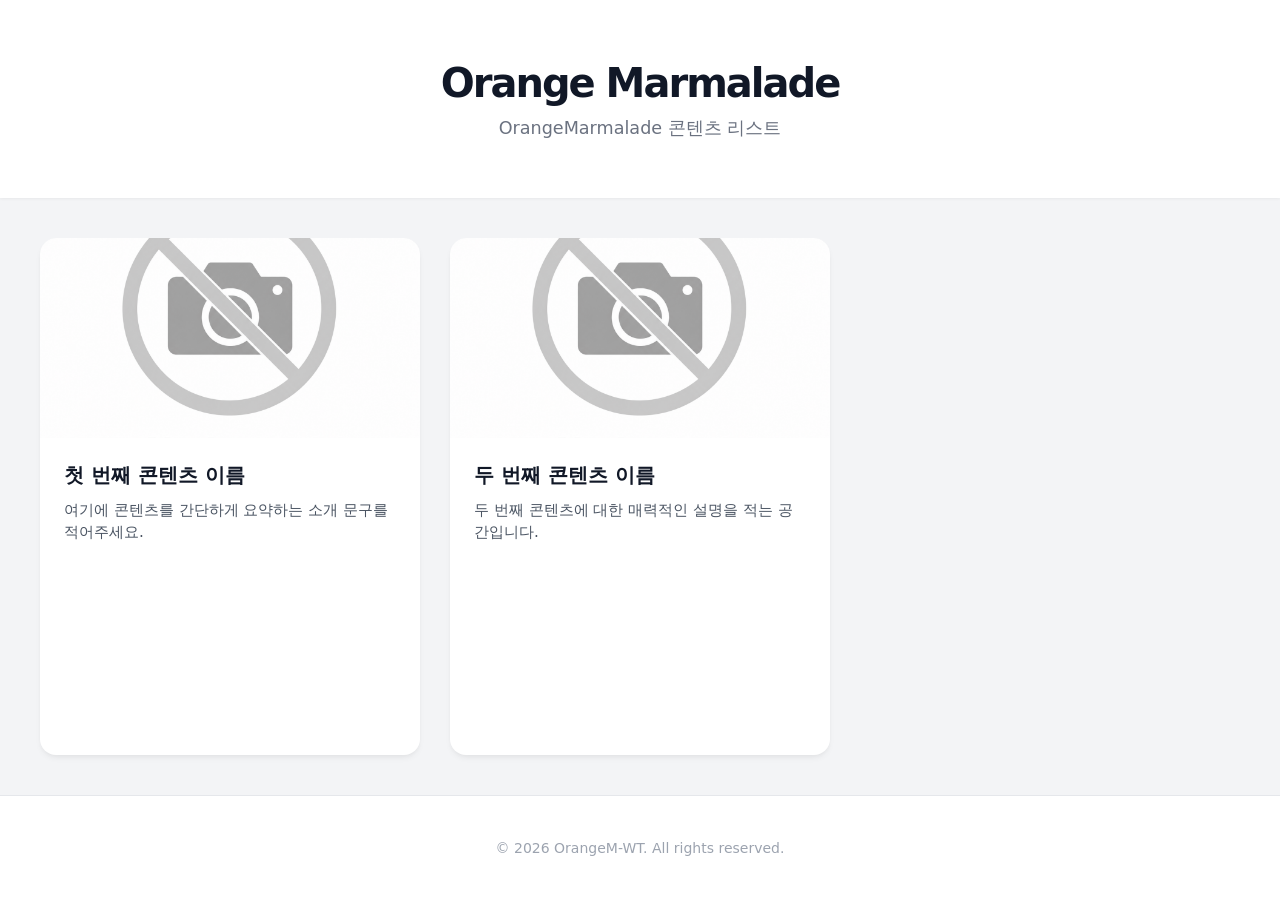
<file: index.html>
<!DOCTYPE html>
<html lang="ko">
<head>
  <meta charset="UTF-8">
  <meta name="viewport" content="width=device-width, initial-scale=1.0">
  <title>Orange Marmalade</title>
  <link rel="icon" href="favicon.png" type="image/png">
  <link rel="stylesheet" href="style.css">
</head>
<body>

  <header class="main-header">
    <h1>Orange Marmalade</h1>
    <p>OrangeMarmalade 콘텐츠 리스트</p>
  </header>

  <main class="grid-container">
    
    <a href="test/" class="content-card">
      <div class="card-image">
        <img src="test/main-thumb.png" alt="콘텐츠 1 섬네일" onerror="this.src='https://via.placeholder.com/400x250?text=Ready+for+Image'">
      </div>
      <div class="card-body">
        <h3 class="card-title">첫 번째 콘텐츠 이름</h3>
        <p class="card-desc">여기에 콘텐츠를 간단하게 요약하는 소개 문구를 적어주세요.</p>
      </div>
    </a>

    <a href="sample/" class="content-card">
      <div class="card-image">
        <img src="sample/main-thumb.png" alt="콘텐츠 2 섬네일" onerror="this.src='https://via.placeholder.com/400x250?text=Ready+for+Image'">
      </div>
      <div class="card-body">
        <h3 class="card-title">두 번째 콘텐츠 이름</h3>
        <p class="card-desc">두 번째 콘텐츠에 대한 매력적인 설명을 적는 공간입니다.</p>
      </div>
    </a>

    </main>

  <footer class="main-footer">
    <p>© 2026 OrangeM-WT. All rights reserved.</p>
  </footer>

</body>
</html>
</file>
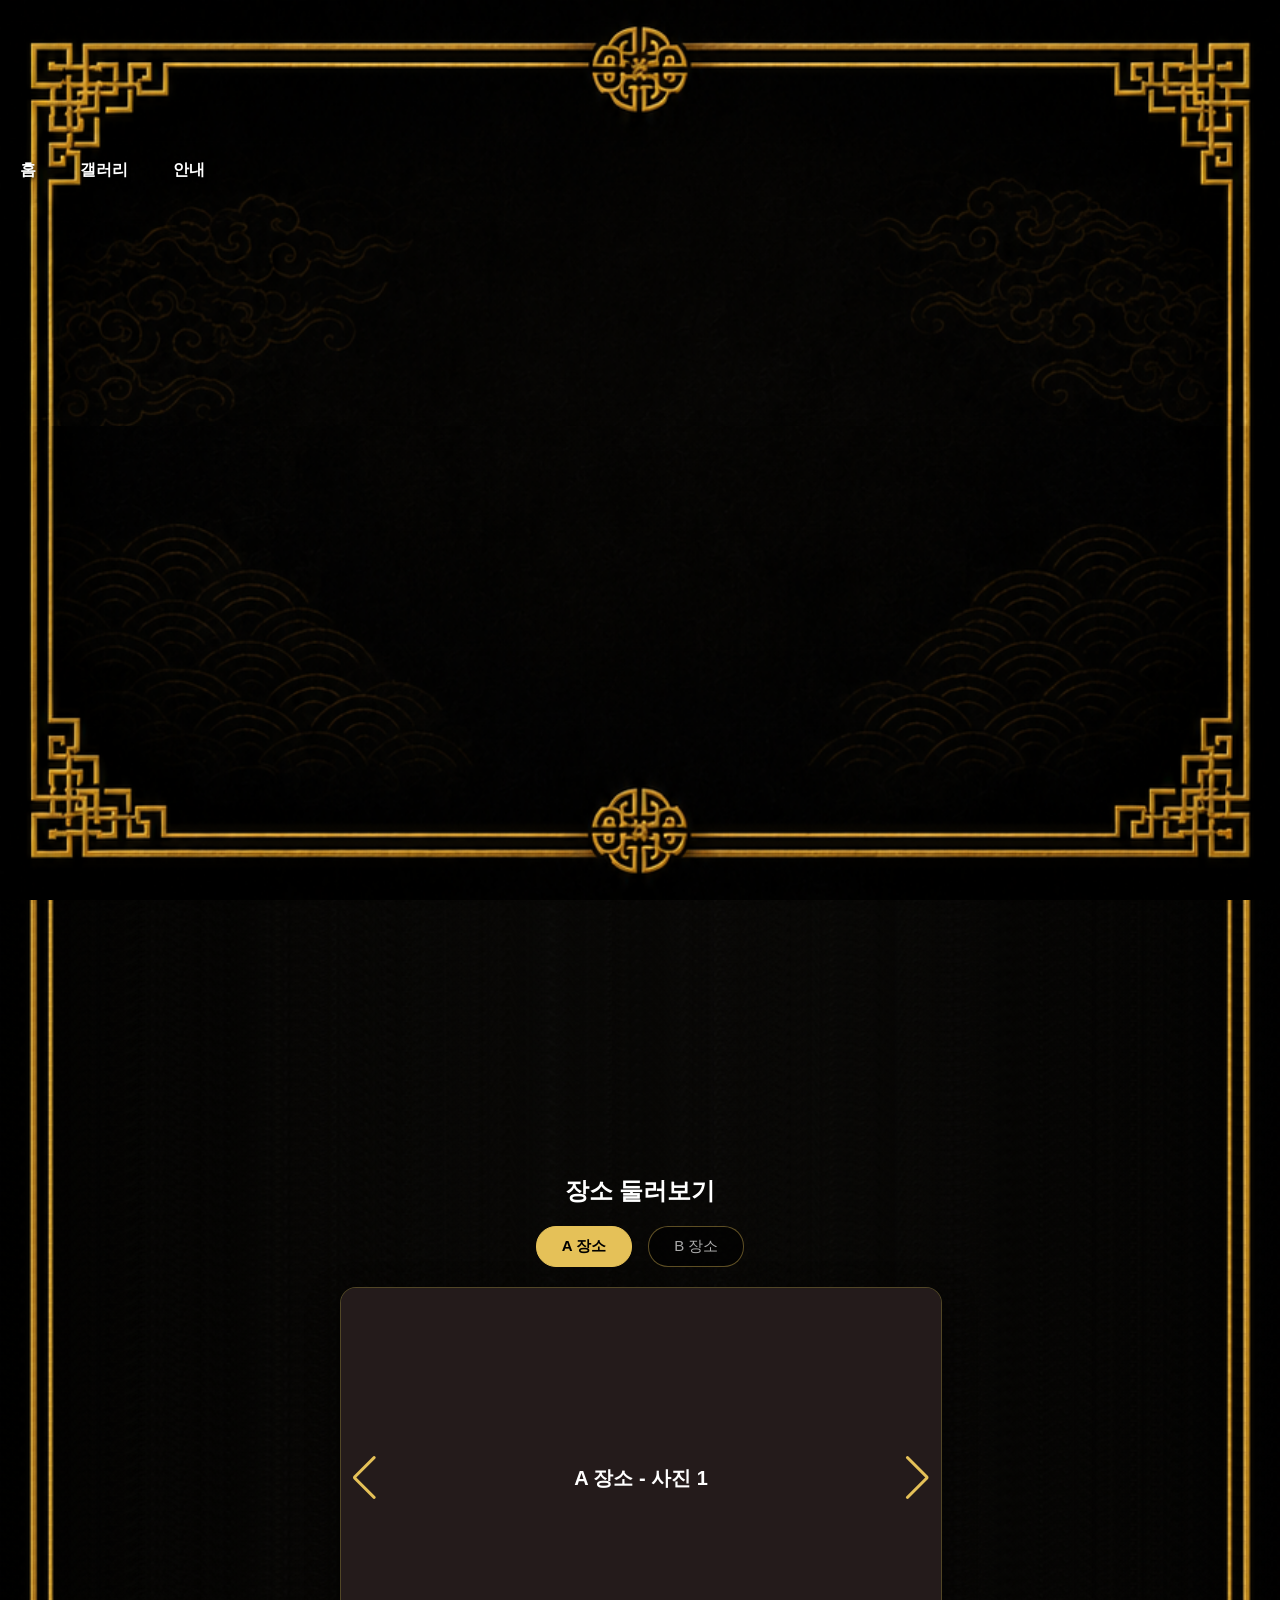
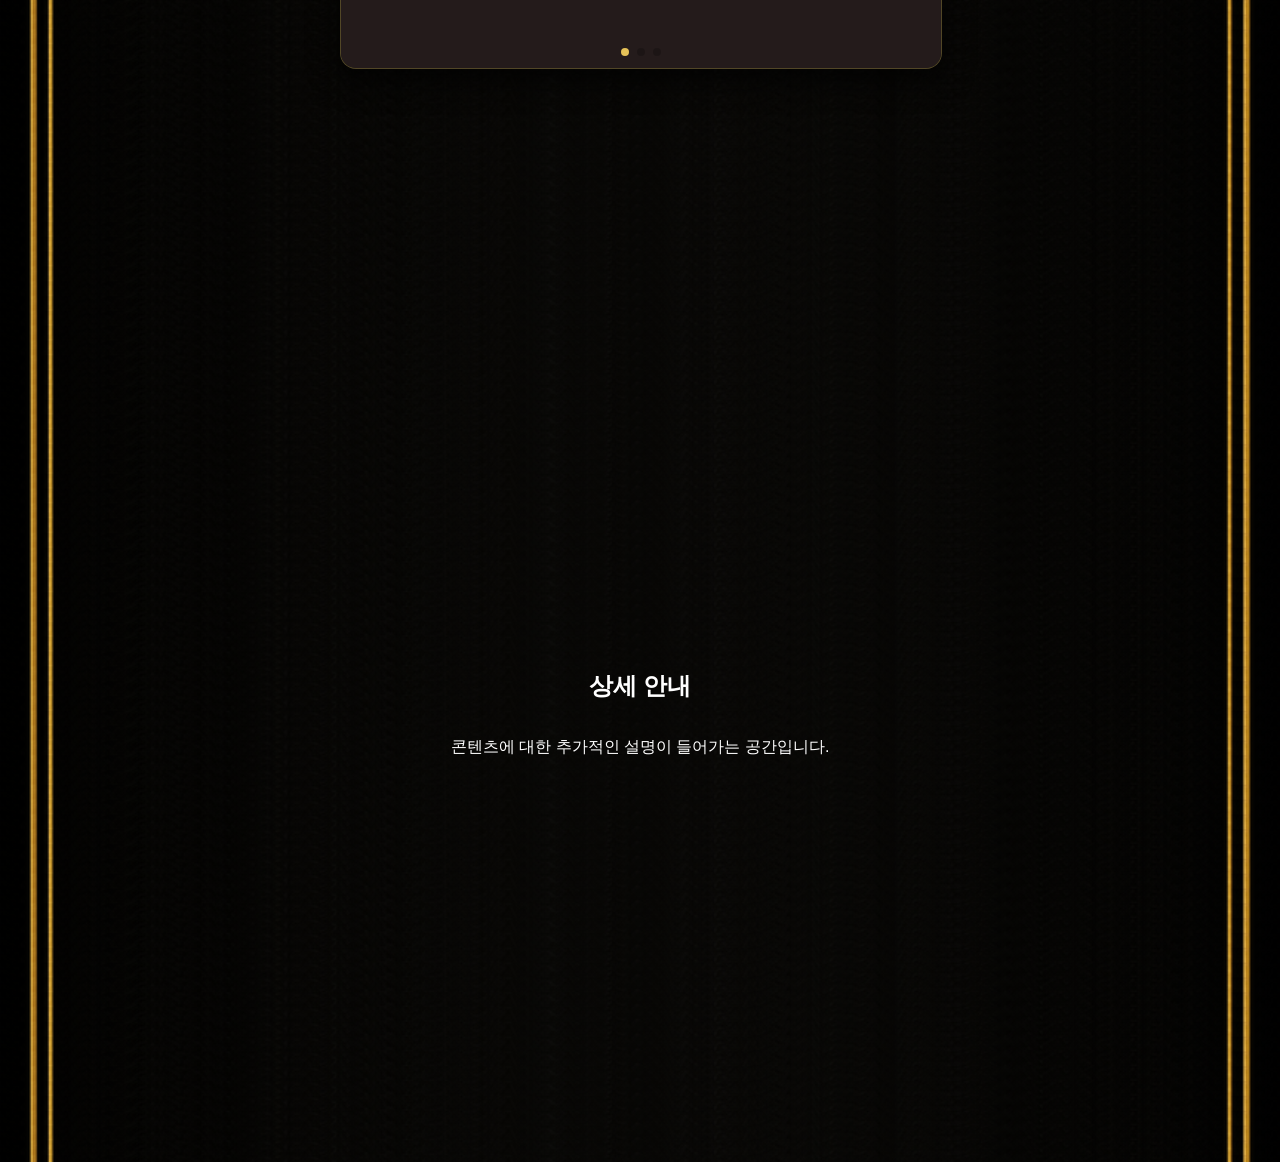
<file: sample/index.html>
<!DOCTYPE html>
<html lang="ko">
<head>
  <meta charset="UTF-8">
  <meta name="viewport" content="width=device-width, initial-scale=1.0">
  <title>콘텐츠 상세 소개</title>
  <link rel="stylesheet" href="https://cdn.jsdelivr.net/npm/swiper@11/swiper-bundle.min.css" />
  <link rel="stylesheet" href="style.css" />
</head>
<body>

  <nav class="custom-nav">
    <a href="#home">홈</a>
    <a href="#gallery">갤러리</a>
    <a href="#contact">안내</a>
  </nav>

  <section id="home">
    <h1 class="glow-title">환영합니다</h1>
    <p class="sub-text">아래로 스크롤 하거나 메뉴를 눌러 장소를 확인해 보세요.</p>
  </section>

  <section id="gallery">
    <h2 class="section-title">장소 둘러보기</h2>
    <div class="tab-container">
      <div class="tab-buttons">
        <button class="tab-btn active" onclick="openTab(event, 'place1')">A 장소</button>
        <button class="tab-btn" onclick="openTab(event, 'place2')">B 장소</button>
      </div>

      <div id="place1" class="tab-content active place1">
        <div class="swiper mySwiper">
          <div class="swiper-wrapper">
            <div class="swiper-slide">A 장소 - 사진 1</div>
            <div class="swiper-slide">A 장소 - 사진 2</div>
            <div class="swiper-slide">A 장소 - 사진 3</div>
          </div>
          <div class="swiper-button-next"></div>
          <div class="swiper-button-prev"></div>
          <div class="swiper-pagination"></div>
        </div>
      </div>

      <div id="place2" class="tab-content place2">
        <div class="swiper mySwiper">
          <div class="swiper-wrapper">
            <div class="swiper-slide">B 장소 - 사진 1</div>
            <div class="swiper-slide">B 장소 - 사진 2</div>
            <div class="swiper-slide">B 장소 - 사진 3</div>
          </div>
          <div class="swiper-button-next"></div>
          <div class="swiper-button-prev"></div>
          <div class="swiper-pagination"></div>
        </div>
      </div>
    </div>
  </section>

  <section id="contact">
    <h2 class="section-title">상세 안내</h2>
    <p class="sub-text">콘텐츠에 대한 추가적인 설명이 들어가는 공간입니다.</p>
  </section>

  <script src="https://cdn.jsdelivr.net/npm/swiper@11/swiper-bundle.min.js"></script>
  <script>
    let swiperInstance = null;

    function initSwiper() {
      if (swiperInstance !== null) {
        swiperInstance.destroy(true, true);
      }
      swiperInstance = new Swiper('.tab-content.active .swiper', {
        loop: true,
        navigation: { nextEl: '.swiper-button-next', prevEl: '.swiper-button-prev' },
        pagination: { el: '.swiper-pagination', clickable: true },
      });
    }

    function openTab(evt, tabId) {
      const tabContents = document.querySelectorAll('.tab-content');
      tabContents.forEach(content => content.classList.remove('active'));
      const tabBtns = document.querySelectorAll('.tab-btn');
      tabBtns.forEach(btn => btn.classList.remove('active'));
      document.getElementById(tabId).classList.add('active');
      evt.currentTarget.classList.add('active');
      initSwiper();
    }

    // ★ 스크롤 감지 시점 미세조정
    window.addEventListener('scroll', function() {
      const nav = document.querySelector('.custom-nav');
      // 초기 탑 마진(140px)에서 고정 타겟팅(40px)을 제외한 100px 시점에 정확히 백그라운드 스위칭
      if (window.scrollY > 100) {
        nav.classList.add('stuck');
      } else {
        nav.classList.remove('stuck');
      }
    });

    window.onload = function() {
      initSwiper();
    };
  </script>
</body>
</html>
</file>
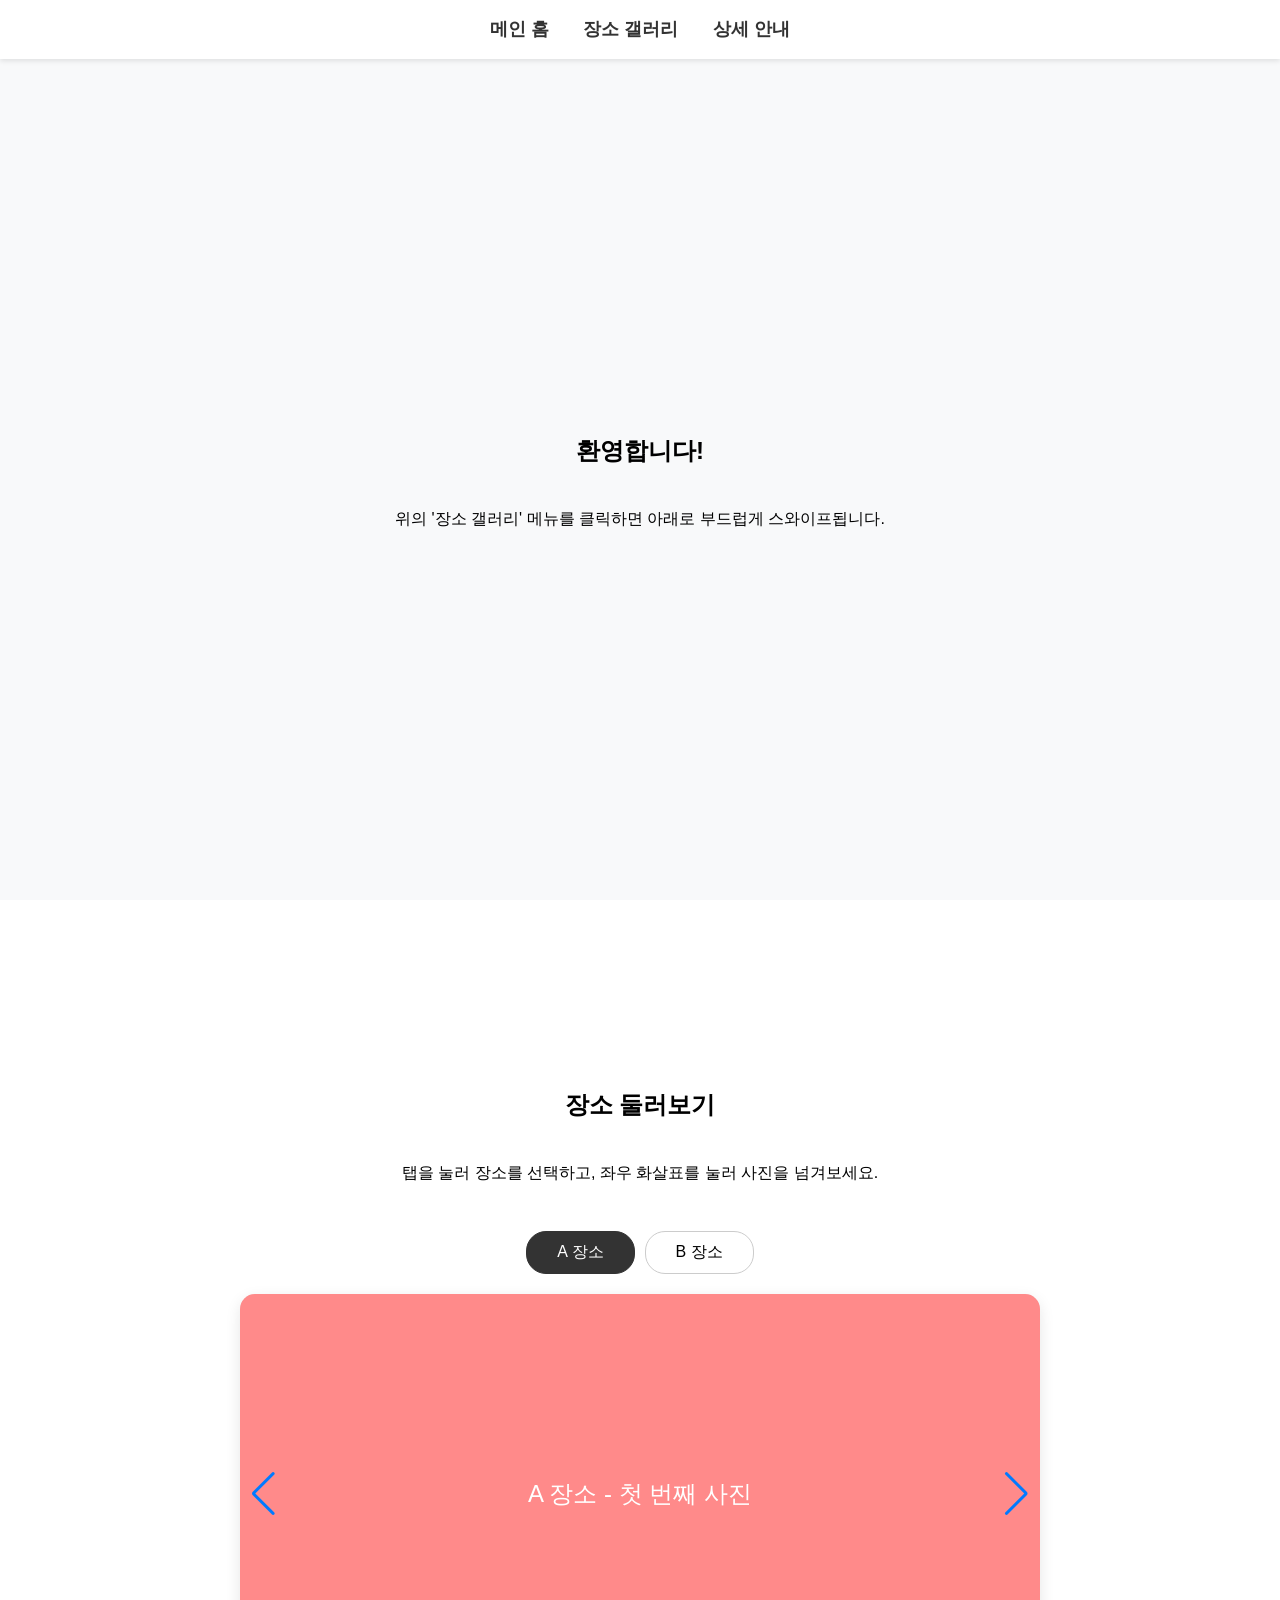
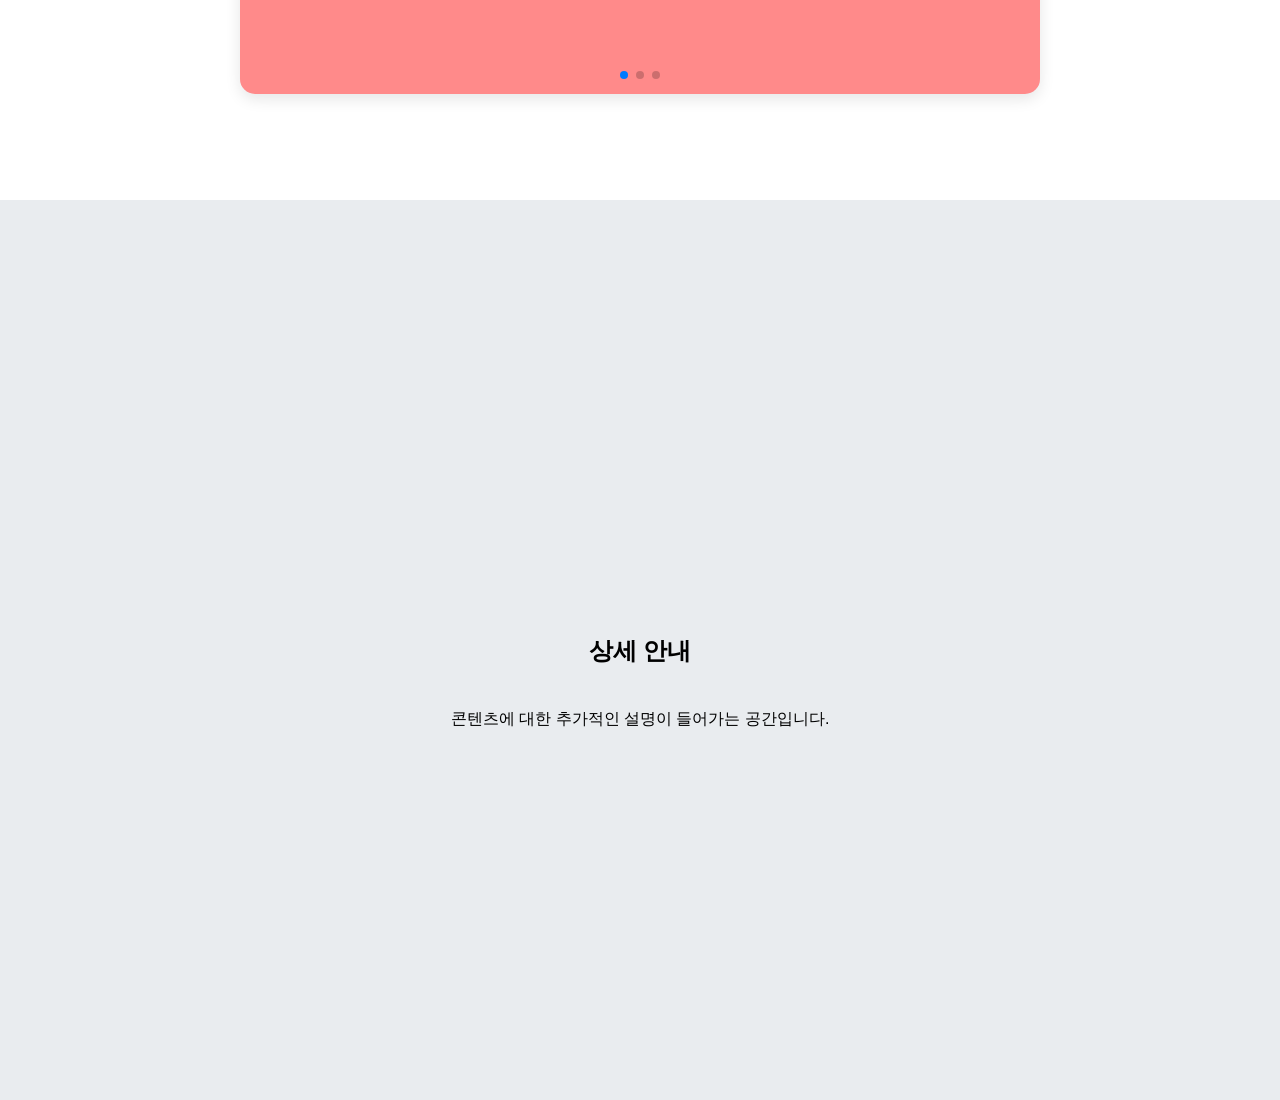
<file: test/index.html>
<!DOCTYPE html>
<html lang="ko">
<head>
  <meta charset="UTF-8">
  <meta name="viewport" content="width=device-width, initial-scale=1.0">
  <title>콘텐츠 소개 페이지</title>
  
  <link rel="stylesheet" href="https://cdn.jsdelivr.net/npm/swiper@11/swiper-bundle.min.css" />
  
  <link rel="stylesheet" href="style.css" />
</head>
<body>

  <nav>
    <a href="#home">메인 홈</a>
    <a href="#gallery">장소 갤러리</a>
    <a href="#contact">상세 안내</a>
  </nav>

  <section id="home">
    <h1>환영합니다!</h1>
    <p>위의 '장소 갤러리' 메뉴를 클릭하면 아래로 부드럽게 스와이프됩니다.</p>
  </section>

  <section id="gallery">
    <h2>장소 둘러보기</h2>
    <p>탭을 눌러 장소를 선택하고, 좌우 화살표를 눌러 사진을 넘겨보세요.</p>
    
    <div class="tab-container">
      <div class="tab-buttons">
        <button class="tab-btn active" onclick="openTab(event, 'place1')">A 장소</button>
        <button class="tab-btn" onclick="openTab(event, 'place2')">B 장소</button>
      </div>

      <div id="place1" class="tab-content active place1">
        <div class="swiper mySwiper">
          <div class="swiper-wrapper">
            <div class="swiper-slide">A 장소 - 첫 번째 사진</div>
            <div class="swiper-slide">A 장소 - 두 번째 사진</div>
            <div class="swiper-slide">A 장소 - 세 번째 사진</div>
          </div>
          <div class="swiper-button-next"></div>
          <div class="swiper-button-prev"></div>
          <div class="swiper-pagination"></div>
        </div>
      </div>

      <div id="place2" class="tab-content place2">
        <div class="swiper mySwiper">
          <div class="swiper-wrapper">
            <div class="swiper-slide">B 장소 - 첫 번째 사진</div>
            <div class="swiper-slide">B 장소 - 두 번째 사진</div>
            <div class="swiper-slide">B 장소 - 세 번째 사진</div>
          </div>
          <div class="swiper-button-next"></div>
          <div class="swiper-button-prev"></div>
          <div class="swiper-pagination"></div>
        </div>
      </div>
    </div>
  </section>

  <section id="contact">
    <h2>상세 안내</h2>
    <p>콘텐츠에 대한 추가적인 설명이 들어가는 공간입니다.</p>
  </section>

  <script src="https://cdn.jsdelivr.net/npm/swiper@11/swiper-bundle.min.js"></script>
  
  <script>
    let swiperInstance = null;

    // 슬라이더(캐러셀) 초기화 함수
    function initSwiper() {
      if (swiperInstance !== null) {
        swiperInstance.destroy(true, true); // 기존 인스턴스 초기화
      }
      // 활성화된 탭 안의 swiper만 새로 세팅
      swiperInstance = new Swiper('.tab-content.active .swiper', {
        loop: true, // 무한 반복
        navigation: {
          nextEl: '.swiper-button-next',
          prevEl: '.swiper-button-prev',
        },
        pagination: {
          el: '.swiper-pagination',
          clickable: true,
        },
      });
    }

    // 탭 전환 로직
    function openTab(evt, tabId) {
      // 모든 콘텐츠 숨기기
      const tabContents = document.querySelectorAll('.tab-content');
      tabContents.forEach(content => content.classList.remove('active'));

      // 모든 버튼 비활성화
      const tabBtns = document.querySelectorAll('.tab-btn');
      tabBtns.forEach(btn => btn.classList.remove('active'));

      // 클릭한 탭과 콘텐츠만 활성화
      document.getElementById(tabId).classList.add('active');
      evt.currentTarget.classList.add('active');

      // 탭이 바뀔 때마다 슬라이더 버그가 나지 않도록 재시작
      initSwiper();
    }

    // 웹페이지 로딩 시 최초 1회 슬라이더 실행
    window.onload = function() {
      initSwiper();
    };
  </script>
</body>
</html>
</file>
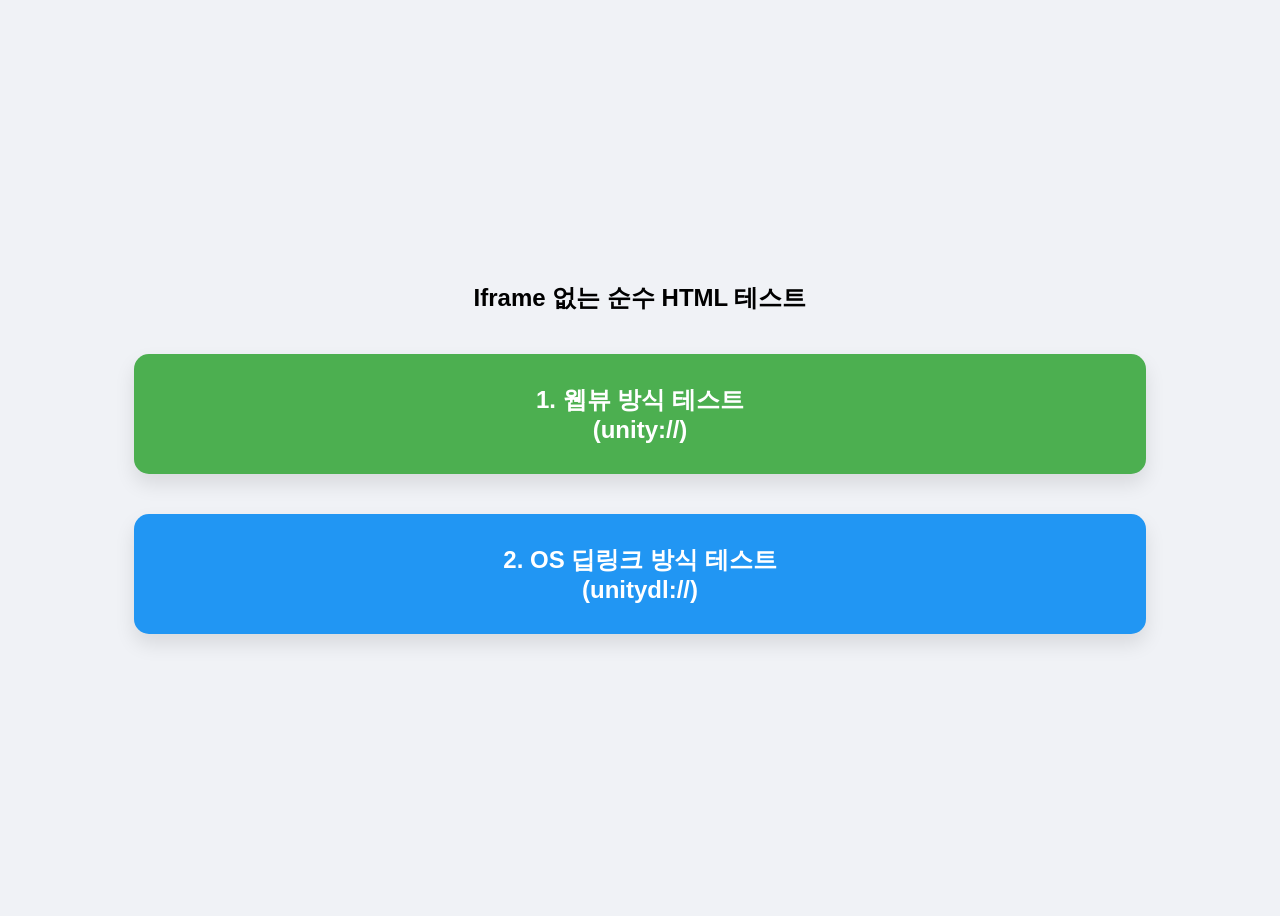
<file: test/test.html>
<!DOCTYPE html>
<html lang="ko">
<head>
    <meta charset="UTF-8">
    <meta name="viewport" content="width=device-width, initial-scale=1.0">
    <title>유니티 통신 격리 테스트</title>
    <style>
        body { display: flex; flex-direction: column; align-items: center; justify-content: center; height: 100vh; font-family: sans-serif; background-color: #f0f2f6; }
        button { margin: 20px; padding: 30px; font-size: 24px; font-weight: bold; cursor: pointer; border-radius: 15px; border: none; width: 80%; box-shadow: 0 10px 20px rgba(0,0,0,0.1); }
        .btn-webview { background-color: #4CAF50; color: white; }
        .btn-deeplink { background-color: #2196F3; color: white; }
        a { text-decoration: none; width: 100%; display: flex; justify-content: center; }
    </style>
</head>
<body>
    <h2>Iframe 없는 순수 HTML 테스트</h2>

    <a href="unity://Unity_Print">
        <button class="btn-webview">1. 웹뷰 방식 테스트<br>(unity://)</button>
    </a>

    <a href="unitydl://jobai?action=Print">
        <button class="btn-deeplink">2. OS 딥링크 방식 테스트<br>(unitydl://)</button>
    </a>
</body>
</html>
</file>
<file: style.css>
/* 기본 초기화 및 폰트 설정 */
body {
  margin: 0;
  padding: 0;
  font-family: 'Pretendard', -apple-system, BlinkMacSystemFont, system-ui, sans-serif;
  background-color: #f3f4f6; /* 연한 회색 배경 */
  color: #1f2937;
  display: flex;
  flex-direction: column;
  min-height: 100vh;
}

/* 헤더 디자인 */
.main-header {
  text-align: center;
  padding: 60px 20px 40px;
  background-color: #ffffff;
  box-shadow: 0 1px 3px rgba(0, 0, 0, 0.05);
}
.main-header h1 {
  margin: 0;
  font-size: 2.5rem;
  font-weight: 800;
  letter-spacing: -0.05em;
  color: #111827;
}
.main-header p {
  margin-top: 10px;
  color: #6b7280;
  font-size: 1.1rem;
}

/* 📱 반응형 카드 그리드 컨테이너 (핵심) */
.grid-container {
  max-width: 1200px;
  margin: 40px auto;
  padding: 0 20px;
  display: grid;
  /* 화면이 넓으면 3개, 작아지면 2개, 모바일에선 1개로 자동 정렬 */
  grid-template-columns: repeat(auto-fill, minmax(300px, 1fr));
  gap: 30px;
  flex: 1; /* 푸터를 바닥에 고정하기 위함 */
}

/* 콘텐츠 카드 컴포넌트 디자인 */
.content-card {
  background-color: #ffffff;
  border-radius: 16px;
  overflow: hidden;
  text-decoration: none; /* 링크 밑줄 제거 */
  color: inherit;
  box-shadow: 0 4px 6px -1px rgba(0, 0, 0, 0.05), 0 2px 4px -1px rgba(0, 0, 0, 0.03);
  transition: transform 0.25s ease, box-shadow 0.25s ease;
}

/* 마우스 올렸을 때(Hover) 부드럽게 떠오르는 효과 */
.content-card:hover {
  transform: translateY(-8px);
  box-shadow: 0 20px 25px -5px rgba(0, 0, 0, 0.1), 0 10px 10px -5px rgba(0, 0, 0, 0.04);
}

/* 카드 이미지 영역 */
.card-image {
  width: 100%;
  height: 200px;
  overflow: hidden;
  background-color: #e5e7eb;
}
.card-image img {
  width: 100%;
  height: 100%;
  object-fit: cover; /* 이미지가 비율 깨지지 않고 꽉 차게 */
  transition: transform 0.3s ease;
}
.content-card:hover .card-image img {
  transform: scale(1.05); /* 마우스 올리면 사진 미세하게 확대 */
}

/* 카드 텍스트 영역 */
.card-body {
  padding: 24px;
}
.card-title {
  margin: 0 0 10px 0;
  font-size: 1.25rem;
  font-weight: 700;
  color: #111827;
}
.card-desc {
  margin: 0;
  font-size: 0.95rem;
  color: #4b5563;
  line-height: 1.5;
}

/* 푸터 디자인 */
.main-footer {
  text-align: center;
  padding: 30px 20px;
  color: #9ca3af;
  font-size: 0.875rem;
  background-color: #ffffff;
  border-top: 1px solid #e5e7eb;
}
</file>
<file: sample/style.css>
html {
  scroll-behavior: smooth;
}

/* ==========================================================================
   1. 배경 이미지 세팅 (★비율 찌러짐 절대 방지 시스템)
   ========================================================================== */
/* [중단 배경] 좌우 라인을 비율에 맞게 늘리고 아래로 무한 반복 */
body {
  margin: 0;
  padding: 0;
  font-family: 'Pretendard', sans-serif;
  color: #ffffff;
  background-image: url('bg-middle.png'); 
  background-repeat: repeat-y;
  background-position: center top;
  background-size: 100% auto; /* 가로에 맞추어 세로 비율 자동 조절 */
  background-color: #0d0d0d;
}

/* [상단 액자 틀] 종횡비 고정으로 찌그러짐 원천 차단 */
body::before {
  content: "";
  position: fixed;
  top: 0;
  left: 0;
  width: 100%;
  
  /* 💡 [중요] 자른 bg-top.png 이미지의 [원본 가로픽셀 / 원본 세로픽셀] 비율을 적어주세요. */
  /* 이렇게 하면 화면 폭이 늘어날 때 세로도 황금비율로 같이 커져서 절대 찌그러지지 않습니다. */
  aspect-ratio: 864 / 320; 
  
  background-image: url('bg-top.png');
  background-repeat: no-repeat;
  background-position: center top;
  background-size: cover;
  z-index: 999; 
  pointer-events: none; 
}

/* [하단 액자 틀] */
body::after {
  content: "";
  position: fixed;
  bottom: 0;
  left: 0;
  width: 100%;
  
  /* 💡 마찬가지로 bg-bottom.png 이미지의 [원본 가로 / 원본 세로] 비율을 적어주세요. */
  aspect-ratio: 864 / 320;  
  
  background-image: url('bg-bottom.png');
  background-repeat: no-repeat;
  background-position: center bottom;
  background-size: cover;
  z-index: 999;
  pointer-events: none;
}

/* ==========================================================================
   2. ★ 네비게이션 메뉴 고정 위치 수정 (진한 테두리 아래 고정)
   ========================================================================== */
.custom-nav {
  position: sticky;          
  
  /* 🎯 [핵심 설정] top: 0 대신 테두리 두께만큼 값을 주면, 스크롤 되다가 딱 그 자리에 멈춥니다! */
  /* 상단 구름 문양 및 진한 테두리선의 두께에 맞춰 아래 숫자를 30px, 50px 등으로 미세 조정해 보세요. */
  top: 40px;                 
  
  left: 0;
  width: 100%;
  z-index: 1000;             /* 고정 액자틀(999)보다 위 레이어에 배치 */
  
  background: transparent;   /* 초기 상태는 완전 투명 */
  margin-top: 140px;         /* 초기 상태에서 구름 아래에 위치하도록 내림 */
  padding: 20px 0;
  
  border-bottom: 1px solid transparent;
  transition: background 0.3s ease, backdrop-filter 0.3s ease, border-color 0.3s ease, padding 0.3s ease;
}

.custom-nav a {
  margin: 0 20px;
  text-decoration: none;
  color: #ffffff;            
  font-weight: bold;
  font-size: 16px;
  transition: 0.3s;
  text-shadow: 0 2px 4px rgba(0,0,0,0.9); /* 투명 배경일 때 글씨 안 보임 방지 */
}
.custom-nav a:hover {
  color: #e5c158;
}

/* 스크롤이 내려가 상단 테두리선 아래에 착 밀착되었을 때 발동하는 스타일 */
.custom-nav.stuck {
  background: rgba(13, 13, 13, 0.85); /* 본문 글자와 겹쳐도 잘 보이도록 어두운 유리막 적용 */
  backdrop-filter: blur(8px);         /* 뒤로 지나가는 콘텐츠를 흐릿하게 뭉개줌 */
  border-bottom: 1px solid rgba(229, 193, 88, 0.2); /* 은은한 하단 금빛 선 */
  padding: 14px 0;                    
}
.custom-nav.stuck a {
  color: #aaaaaa;                     
}
.custom-nav.stuck a:hover {
  color: #e5c158;
}

/* ==========================================================================
   3. 본문 섹션 레이아웃 (여백 최적화)
   ========================================================================== */
section {
  min-height: 100vh;
  display: flex;
  flex-direction: column;
  align-items: center;
  justify-content: center;
  text-align: center;
  box-sizing: border-box;
  background-color: transparent !important; 
  padding: 160px 40px; 
}

#home {
  min-height: calc(100vh - 140px);
  padding-top: 40px;
}

/* 4. 이미지 슬라이더 및 탭 시스템 디자인 (기존과 동일) */
.tab-container { width: 100%; max-width: 600px; z-index: 10; }
.tab-buttons { display: flex; justify-content: center; margin-bottom: 20px; }
.tab-btn {
  padding: 10px 25px; margin: 0 8px; border: 1px solid rgba(229, 193, 88, 0.4);
  background-color: rgba(0, 0, 0, 0.6); color: #aaaaaa; cursor: pointer; border-radius: 20px; font-size: 15px; transition: 0.3s;
}
.tab-btn.active { background-color: #e5c158; color: #000000; font-weight: bold; border-color: #e5c158; }
.tab-content { display: none; width: 100%; height: 380px; border-radius: 16px; overflow: hidden; box-shadow: 0 10px 30px rgba(0,0,0,0.7); border: 1px solid rgba(229, 193, 88, 0.3); background-color: #111111; }
.tab-content.active { display: block; }
.swiper { width: 100%; height: 100%; }
.swiper-slide { display: flex; justify-content: center; align-items: center; font-size: 20px; color: #fff; font-weight: bold; }
.place1 .swiper-slide { background-color: rgba(42, 31, 31, 0.8); }
.place2 .swiper-slide { background-color: rgba(31, 37, 42, 0.8); }
.swiper-button-next, .swiper-button-prev { color: #e5c158 !important; }
.swiper-pagination-bullet-active { background: #e5c158 !important; }
</file>
<file: test/style.css>
/* 1. 부드러운 스크롤 핵심 옵션 */
html {
  scroll-behavior: smooth;
}
body {
  margin: 0;
  font-family: 'Pretendard', sans-serif;
  line-height: 1.6;
}

/* 상단 고정 네비게이션 바 */
nav {
  position: fixed;
  top: 0;
  width: 100%;
  background: rgba(255, 255, 255, 0.95);
  padding: 15px 0;
  text-align: center;
  box-shadow: 0 2px 5px rgba(0,0,0,0.1);
  z-index: 1000;
}
nav a {
  margin: 0 15px;
  text-decoration: none;
  color: #333;
  font-weight: bold;
  font-size: 18px;
}
nav a:hover {
  color: #007bff;
}

/* 각 섹션 기본 설정 (화면 꽉 차게) */
section {
  min-height: 100vh;
  padding: 80px 20px 20px;
  box-sizing: border-box;
  display: flex;
  flex-direction: column;
  align-items: center;
  justify-content: center;
}
#home { background-color: #f8f9fa; }
#gallery { background-color: #ffffff; }
#contact { background-color: #e9ecef; }

/* 2. 장소 선택 탭 버튼 디자인 */
.tab-container {
  width: 100%;
  max-width: 800px;
  margin-top: 30px;
}
.tab-buttons {
  display: flex;
  justify-content: center;
  margin-bottom: 20px;
}
.tab-btn {
  padding: 10px 30px;
  margin: 0 5px;
  border: 1px solid #ccc;
  background-color: #fff;
  cursor: pointer;
  border-radius: 20px;
  font-size: 16px;
  transition: 0.3s;
}
.tab-btn.active {
  background-color: #333;
  color: #fff;
  border-color: #333;
}

/* 탭 콘텐츠 영역 */
.tab-content {
  display: none; /* 기본으로 모두 숨김 */
  width: 100%;
  height: 400px; /* 슬라이더 이미지 높이 지정 */
  background: #eee;
  border-radius: 15px;
  overflow: hidden;
  box-shadow: 0 5px 15px rgba(0,0,0,0.1);
}
.tab-content.active {
  display: block; /* 활성화된 탭만 보임 */
}

/* 3. Swiper 이미지 슬라이더 설정 */
.swiper {
  width: 100%;
  height: 100%;
}
.swiper-slide {
  display: flex;
  justify-content: center;
  align-items: center;
  font-size: 24px;
  color: #fff;
}
/* 구분을 위한 임시 배경색 (나중에 이미지로 교체) */
.place1 .swiper-slide { background-color: #ff8a8a; }
.place2 .swiper-slide { background-color: #8ab6ff; }
</file>
